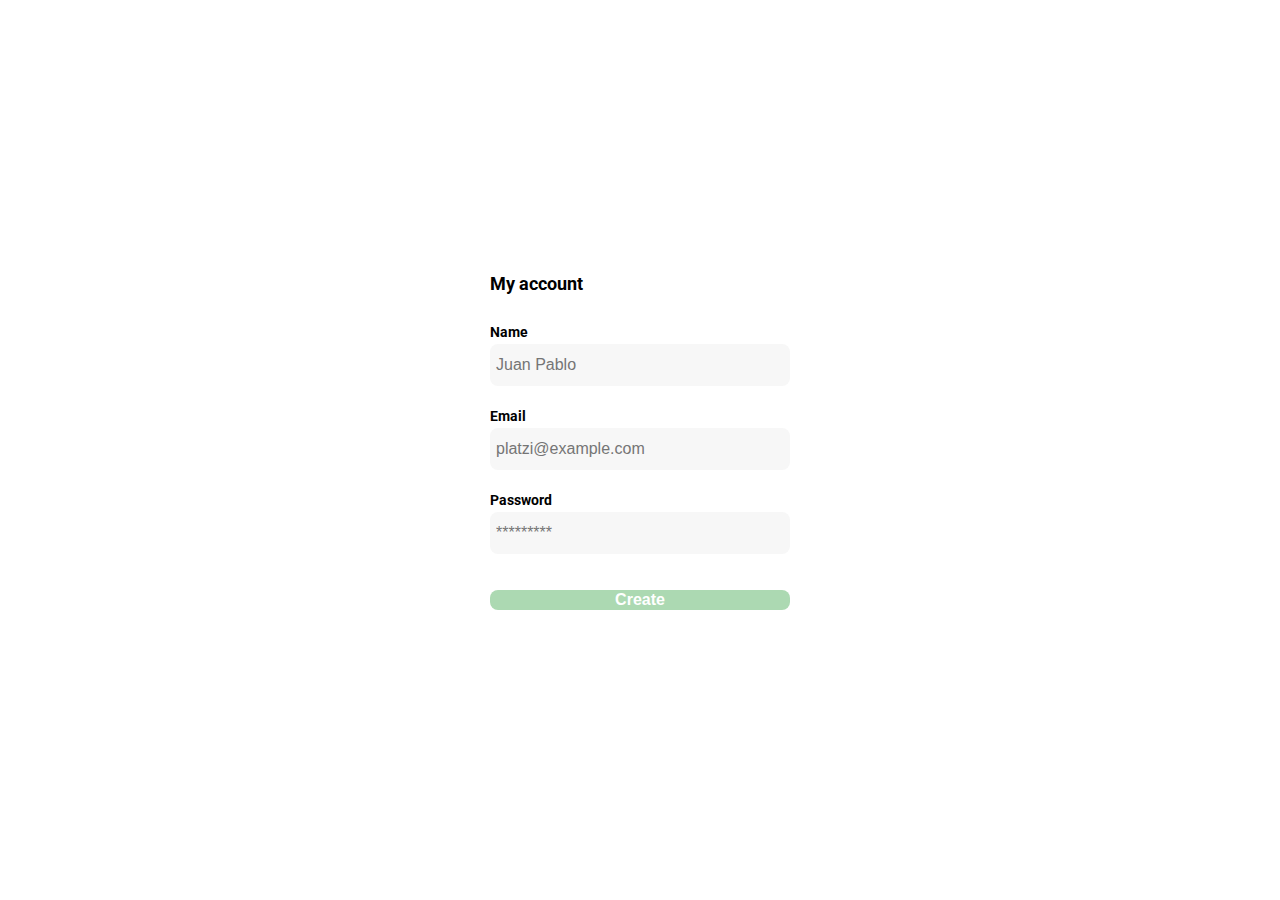
<file: Parte_5_crearyeditar.html>
<!DOCTYPE html>
<html>
<head>

	<meta charset="utf-8">
	<link rel="preconnect" href="https://fonts.googleapis.com">
	<link rel="preconnect" href="https://fonts.gstatic.com" crossorigin>
	<link href="https://fonts.googleapis.com/css2?family=Roboto:wght@300;500;700&display=swap" rel="stylesheet">
	<meta name="viewport" content="width=device-width, initial-scale=1">

	<title>Document</title>
	<style>
		:root {
			--white: #FFFFFF;
			--black: #000000;
			--very-light-pink: #C7C7C7;
			--text-input-field: #F7F7F7;
			--hospital-green: #ACD9B2;
			--sm: 14px;
			--md: 16px;
			--lg: 18px;
		}
		body {
			font-family: 'Roboto', sans-serif;
			margin: 0;
		}
		.login {
			width: 100%;
			height: 100vh;
			display: grid;
			place-items: center;
		}
		.form-container {
			display: grid;
			grid-template-rows: auto 1fr auto;
			width: 300px;
		}
		.logo {
			width: 200px;
			margin-bottom: 50px;
			justify-self: center;
			display: none;

		}
		.title {
			font-size: var(--lg);
			margin-bottom: 30px;
			text-align: start;
		}
		.form{
			display: flex;
			flex-direction: column;
		}
		.form div{
			display: flex;
			flex-direction: column;
		}
		.label{
			font-size: var(--sm);
			font-weight: bold;
			margin-bottom: 4px;
		}
		.input{
			background-color: var(--text-input-field);
			border: none;
			border-radius: 8px;
			height: 30px;
			font-size: var(--md);
			padding: 6px;
			margin-bottom: 12px;
		}
		.input-name, .input-email, .input-password {
			margin-bottom: 22px ;
		}
		.primary-button{
			background-color: var(--hospital-green);
			border-radius: 8px;
			border: none;
			color: var(--white);
			width: 100%;
			cursor: pointer;
			font-size: var(--md);
			font-weight: bold;
			height: 40%;
		}
		.login-button{
			margin-top: 14px;
			margin-bottom: 30px;
		}
		@media (max-width: 640px){
			.form-container {
				height: 100%;
				justify-content: space-between;
			}			
			.form {
				height: 100%;
				justify-content: space-between;
			}
		}
	</style>
</head>
<body>
	<div class="login">
		<div class="form-container">
			<h1 class="title">My account</h1>

			<form action="/" class="form">
				<div>

				<label for="name" class="label">Name</label>
				<input type="text" id="name" placeholder="Juan Pablo" class="input input-name">

				<label for="email" class="label">Email</label>
				<input type="text" id="email" placeholder="platzi@example.com" class="input input-email">

				<label for="password" class="label">Password</label>
				<input type="password" id="passwprd" placeholder="*********" class="input input-password">					
				</div>
		
				<input type="submit" value="Create" class="primary-button login-button">
			</form>
		</div>
	</div>

</body>
</html>
</file>
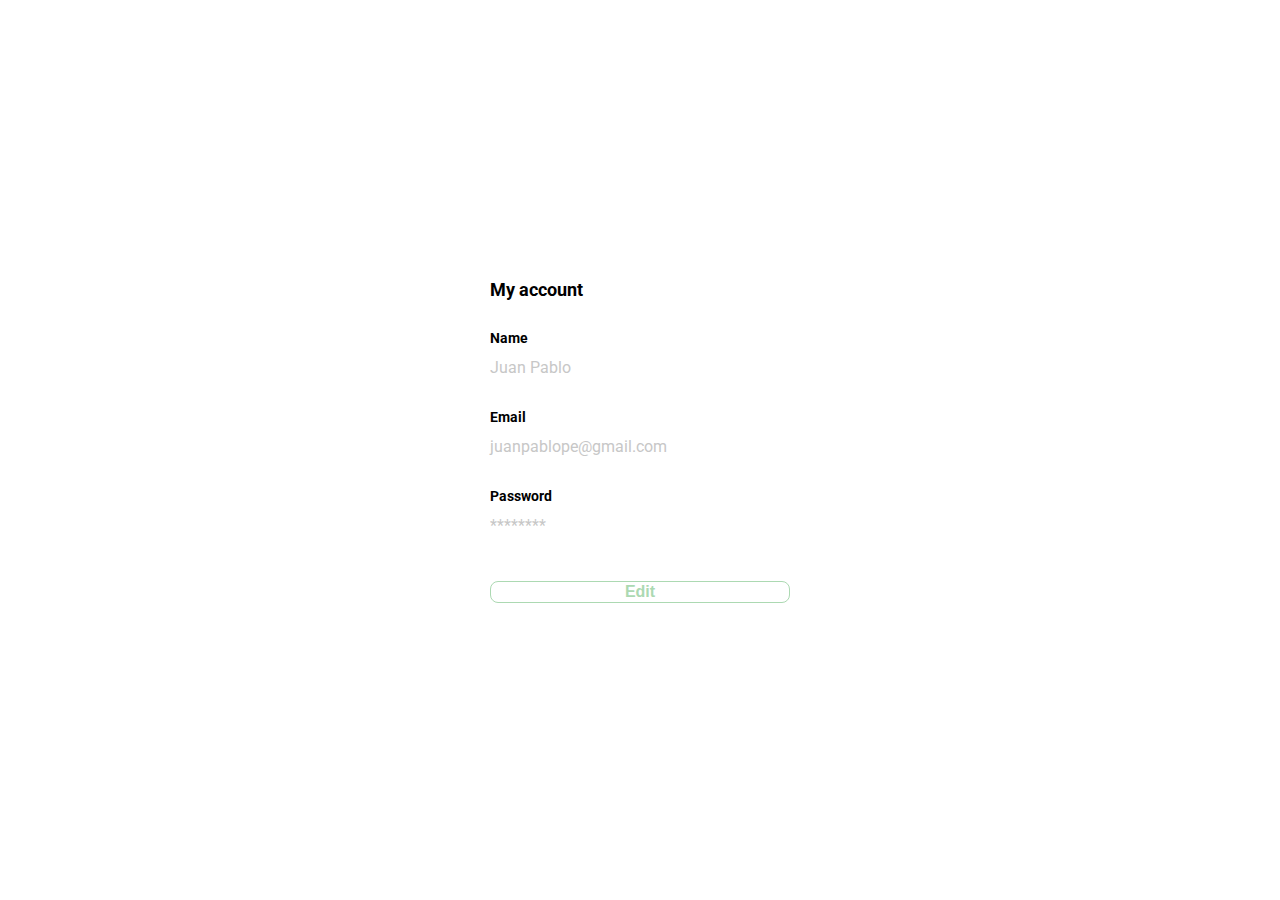
<file: Parte_6_micuenta.html>
<!DOCTYPE html>
<html>
<head>

	<meta charset="utf-8">
	<link rel="preconnect" href="https://fonts.googleapis.com">
	<link rel="preconnect" href="https://fonts.gstatic.com" crossorigin>
	<link href="https://fonts.googleapis.com/css2?family=Roboto:wght@300;500;700&display=swap" rel="stylesheet">
	<meta name="viewport" content="width=device-width, initial-scale=1">

	<title>Document</title>
	<style>
		:root {
			--white: #FFFFFF;
			--black: #000000;
			--very-light-pink: #C7C7C7;
			--text-input-field: #F7F7F7;
			--hospital-green: #ACD9B2;
			--sm: 14px;
			--md: 16px;
			--lg: 18px;
		}
		body {
			font-family: 'Roboto', sans-serif;
			margin: 0;
		}
		.login {
			width: 100%;
			height: 100vh;
			display: grid;
			place-items: center;
		}
		.form-container {
			display: grid;
			grid-template-rows: auto 1fr auto;
			width: 300px;
		}
		.logo {
			width: 200px;
			margin-bottom: 50px;
			justify-self: center;
			display: none;

		}
		.title {
			font-size: var(--lg);
			margin-bottom: 30px;
			text-align: start;
		}
		.form{
			display: flex;
			flex-direction: column;
		}
		.form div{
			display: flex;
			flex-direction: column;
		}
		.label{
			font-size: var(--sm);
			font-weight: bold;
			margin-bottom: 4px;
		}
		.value{
			color: var(--very-light-pink);
			font-size: var(--md);
			margin: 8px 0 32px 0;
		}
		.secondary-button{
			background-color: var(--white);
			border-radius: 8px;
			border: 1px solid var(--hospital-green);
			color: var(--hospital-green);
			width: 100%;
			cursor: pointer;
			font-size: var(--md);
			font-weight: bold;
			height: 40%;
		}
		.login-button{
			margin-top: 14px;
			margin-bottom: 30px;
		}
		@media (max-width: 640px){
			.form-container {
				height: 100%;
				justify-content: space-between;
			}			
			.form {
				height: 100%;
				justify-content: space-between;
			}
		}
	</style>
</head>
<body>
	<div class="login">
		<div class="form-container">
			<h1 class="title">My account</h1>

			<form action="/" class="form">
				<div>

				<label for="name" class="label">Name</label>
				<p class="value">Juan Pablo</p>

				<label for="email" class="label">Email</label>
				<p class="value">juanpablope@gmail.com</p>

				<label for="password" class="label">Password</label>
				<p class="value">********</p>					
				</div>
		
				<input type="submit" value="Edit" class="secondary-button login-button">
			</form>
		</div>
	</div>

</body>
</html>
</file>
